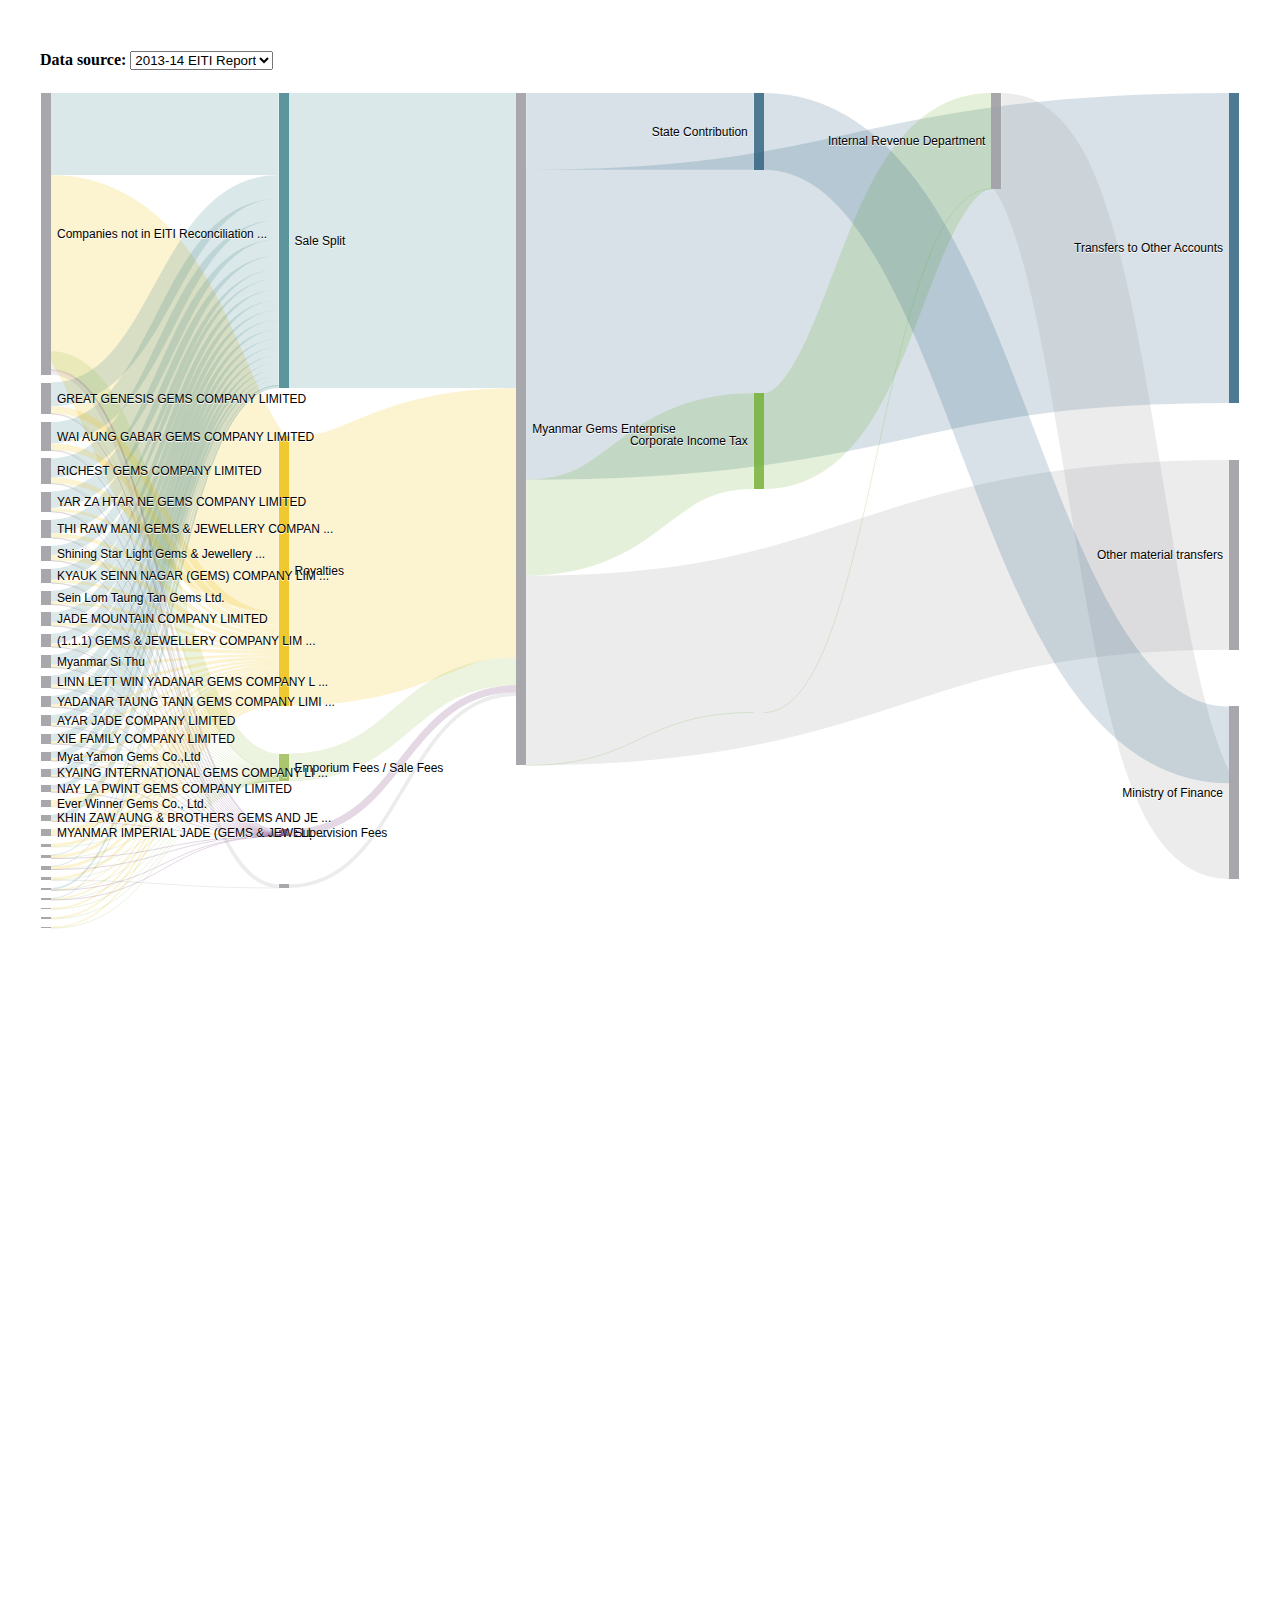
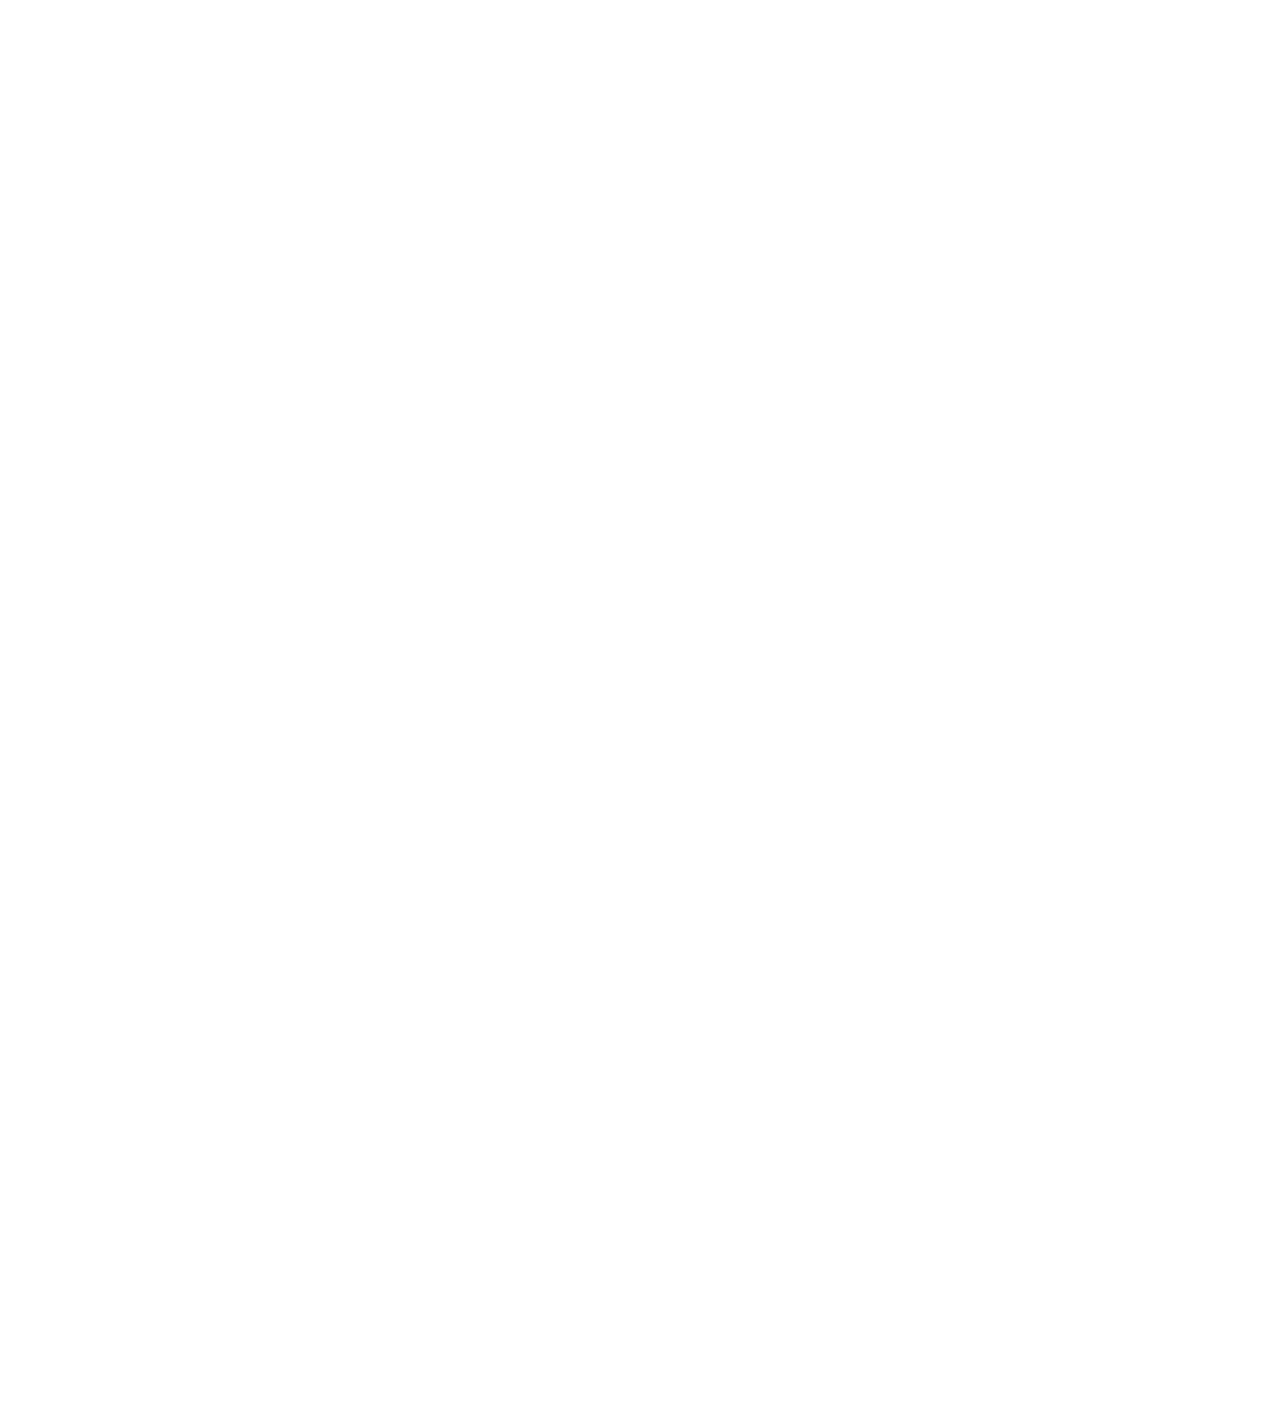
<file: revenues-test/index-old1.html>
<!DOCTYPE html>
<html>
  <head>
    <meta charset="utf-8">
    <title>Revenues from Gems and Jade Companies</title>
<!--
    <script src="//d3js.org/d3.v3.min.js"></script>
    <script src="//cdn.rawgit.com/newrelic-forks/d3-plugins-sankey/master/sankey.js"></script>
    <script src="//cdn.rawgit.com/misoproject/d3.chart/master/d3.chart.min.js"></script>
    <script src="//cdn.rawgit.com/q-m/d3.chart.sankey/master/d3.chart.sankey.min.js"></script>
    
-->
    <script src="js/d3.v3.js"></script>
<!--    <script src="/js/sankey.js"></script>-->
    <script src="js/d3.chart.min.js"></script>
    <script src="js/d3.chart.sankey.js"></script>

    <style>
      body {
        padding: 30px;
        min-width: 600px;
        max-width: 1200px;
        margin: auto;
      }
      #chart {
        height: 850px;
        font: 12px sans-serif;
      }
      .node rect {
        fill-opacity: .9;
        shape-rendering: crispEdges;
        stroke-width: 0;
      }
      .node text {
        text-shadow: 0 1px 0 #fff;
      }
      .link {
        fill: none;
        stroke: #000;
        stroke-opacity: .2;
      }
      
      .bignum {
        display: inline-block;
        font: 18px sans-serif;
      }
      
      .tooltip  {
        position: absolute;
        stroke: #444;
        top: 3000px;
        left: 100px;
        -moz-border-radius:3px;
        border-radius: 3px;
        border: 2px solid #000;
        /* background: #222222; */
        background: #fff;
        opacity: .9;
        /* color: #eeeeee; */
        color: black;
        padding: 0px 10px;
        width: 350px;
        font-size: 11px;
        z-index: 10;
        -webkit-touch-callout: none; /* iOS Safari */
        -webkit-user-select: none;   /* Chrome/Safari/Opera */
        -khtml-user-select: none;    /* Konqueror */
        -moz-user-select: none;      /* Firefox */
        -ms-user-select: none;       /* Internet Explorer/Edge */
        user-select: none;     
      }
    </style>
  </head>
  <body>
<!--    <button>Reset Zoom</button>-->
    <h4>Data source: <select id="mainTitle"></select></h3>
    <div id="chart"></div>

    
    
    <script>
    
      var div = d3.select("body").append("div")	
        .attr("class", "tooltip")
        .style("opacity", 0);
      
      var width = 1200;
      var height = 700;
      var maxChars = 35;
      var maxNodeHeight = 4;
      var alphaForChartElements = 0.9;

      
      var colors = {
            'Royalties': '#edbd00',
            'Transfers to Other Accounts': '#245a7a',
            'Sale Split': '#367d85',
            'State Contribution': '#245a7a',
            'Emporium Fees / Sale Fees': '#97ba4c',
            'Corporate Income Tax': '#6cac2b',
            'Commercial Tax': '#6cac2b',
            'Supervision Fees':'#6c256f',
            'Other significant payments (> 50,000 USD)': '#ff6e40',
            'Other material transfers (> 50,000 USD)': '#ff6e40',
            'fallback': '#9f9fa3'
          };
      
      var zoom = d3.behavior.zoom()
            .scaleExtent([1, 10])
            .on("zoom", zoomed);
      
      var container = d3.select("#chart")
          .append("svg");
      
      
      var datasets = {
        "2013-14 EITI Report": "sankey_data_2013-14.json",
//        "2014-15 EITI Report": "data/2014-15_Annex_10-Register_of_Licenses-gems_and_jade_CLEAN.csv",
        "2015-16 EITI Report": "sankey_data_2015-16.json"
      //  "2014 EITI Report": "data/Gems_and_jade_eiti_2014.csv",
      //  "Hkamti test data": "data/Hkamti-test-1.csv"
      }

      var datasetNames = Object.keys(datasets);

      var option, si = 0, sil = datasetNames.length;

      var datasetSelect = document.getElementById('mainTitle');

      for (; si < sil; si += 1) {
          option = document.createElement('option');
          option.setAttribute('value', datasets[datasetNames[si]]);
          option.appendChild(document.createTextNode(datasetNames[si]));
          datasetSelect.appendChild(option);
      }
      
      updateData("2013-14 EITI Report");
  
      datasetSelect.onchange = function() {
        console.log(datasetSelect.options[datasetSelect.selectedIndex].text);
        updateData(datasetSelect.options[datasetSelect.selectedIndex].text);
      }

      function updateData(page) {
      
        d3.selectAll("g > *").remove()

        d3.json(datasets[page], function(error, json) {
          var chart = container.chart("Sankey.Path");

          svg = d3.select("svg").call(zoom);

          chart
            .name(label)
            .colorNodes(function(name, node) {
              return color(node, 1) || colors.fallback;
            })
            .colorLinks(function(link) {
              return color(link.source, 4) || color(link.target, 1) || colors.fallback;
            })
            .nodeWidth(10)
            .nodePadding(8)
            .spread(true)
            .iterations(0)
            .draw(json);


          chart.data.nodes.map(function (d) {
  //          console.log(d);
            d.inTotal = d.targetLinks
              .map(function (data) {return data.value;})
              .reduce(function (total, val) {return total + val;},0);
            d.outTotal = d.sourceLinks
              .map(function (data) {return data.value;})
              .reduce(function (total, val) {return total + val;},0);
          })


          function label(node) {
  //          console.log(node);
            if (node.dy < maxNodeHeight)
              return "";
            else if (node.name.length > maxChars) 
              return node.name.slice(0,maxChars+1)+ " ...";
            else
              return node.name; //.replace(/\s*\(.*?\)$/, '');
          }

          function color(node, depth) {
            var name = node.name; //.replace(/(_score)?(_\d+)?$/, '');
            if (colors[name]) {
              return hexToRgbAddAlpha(colors[name],alphaForChartElements);
            } else if (depth > 0 && node.targetLinks && node.targetLinks.length == 1) {
              return color(node.targetLinks[0].source, depth-1);
            } else {
              return null;
            }
          }

          function hexToRgbAddAlpha(hex,alpha) {
            var bigint = parseInt(hex.split("#")[1], 16);
            var r = (bigint >> 16) & 255;
            var g = (bigint >> 8) & 255;
            var b = bigint & 255;

            return "rgba(" +r + "," + g + "," + b + "," + alpha + ")";
          }



          //////// TOOLTIP //////////

           chart.on('node:mouseover', function(node) {
            console.log(node);
  //          alert('Clicked on ' + node.name);

            var content;


            content = "<div class='bignum'> " + node.name + " </div> <br/>";
  //          content += d3.format(",.0f")(node.value) + " Kyats </br>";
            if (node.inTotal) content += "Inflows:</br> <div class='bignum'>" + d3.format(",.0f")(node.inTotal/1000000) + "</div> million Kyats </br>";
            if (node.outTotal) content += "Outflows:</br> <div class='bignum'>" + d3.format(",.0f")(node.outTotal/1000000) + "</div> million Kyats </br>";


            div.transition()		
              .duration(100)
              .style("display", "inline")
              .style("opacity", .9);

            if (d3.event.pageX + 450 < width && d3.event.pageY + 100 < height) {
              div.html(content)	
              .style("left", (d3.event.pageX + 30) + "px")		
              .style("top", (d3.event.pageY - 28) + "px");	  
            } else if (d3.event.pageX + 450 >= width && d3.event.pageY + 100 < height){
              div.html(content)	
              .style("left", (d3.event.pageX - 470) + "px")		
              .style("top", (d3.event.pageY - 28) + "px");	  
            } else if (d3.event.pageX + 450 < width && d3.event.pageY + 100 >= height) {
              div.html(content)	
              .style("left", (d3.event.pageX - 30) + "px")		
              .style("top", (d3.event.pageY - 228) + "px");	  
            } else {
              div.html(content)	
              .style("left", (d3.event.pageX - 470) + "px")		
              .style("top", (d3.event.pageY - 228) + "px");	  
            }



          });

          chart.on('node:mouseout', function(node) {
            div.transition()		
              .duration(100)	
              .style("display", "none")
              .style("opacity", 0);	 
          });


          chart.on('link:mouseover', function(link) {
  //          console.log(node);
  //          alert('Clicked on ' + node.name);

            var content;


            content = "<div class='bignum'> From: " + link.source.name + " </br>To: " + link.target.name + "</div><br/>";
            content += "<div class='bignum'>" + d3.format(",.0f")(link.value/1000000) + "</div> million Kyats </br>";
  //          content += "(US$ " + d3.format(",.0f")(link.value_reported_as_USD) + ") </p>";
            content += "<div class='bignum'>" + d3.format(".2%")(link.value/link.source.outTotal) 
              + "</div> of revenue flowing from </br>" +link.source.name+ " </br>";
            content += "<div class='bignum'>" + d3.format(".2%")(link.value/link.target.inTotal) 
              + "</div> of revenue flowing to </br> " +link.target.name+ " </br>";


            div.transition()		
              .duration(100)
              .style("display", "inline")
              .style("opacity", .9);

            if (d3.event.pageX + 450 < width && d3.event.pageY + 100 < height) {
              div.html(content)	
              .style("left", (d3.event.pageX + 30) + "px")		
              .style("top", (d3.event.pageY - 28) + "px");	  
            } else if (d3.event.pageX + 450 >= width && d3.event.pageY + 100 < height){
              div.html(content)	
              .style("left", (d3.event.pageX - 470) + "px")		
              .style("top", (d3.event.pageY - 28) + "px");	  
            } else if (d3.event.pageX + 450 < width && d3.event.pageY + 100 >= height) {
              div.html(content)	
              .style("left", (d3.event.pageX - 30) + "px")		
              .style("top", (d3.event.pageY - 228) + "px");	  
            } else {
              div.html(content)	
              .style("left", (d3.event.pageX - 470) + "px")		
              .style("top", (d3.event.pageY - 228) + "px");	  
            }



          });

          chart.on('link:mouseout', function(link) {
            div.transition()		
              .duration(100)	
              .style("display", "none")
              .style("opacity", 0);	 
          });


        });
      }
      
    function zoomed() {
      container.attr("transform", "translate(" + d3.event.translate + ")scale(" + d3.event.scale + ")");
    }
      
    </script>
  </body>
</html>
</file>
